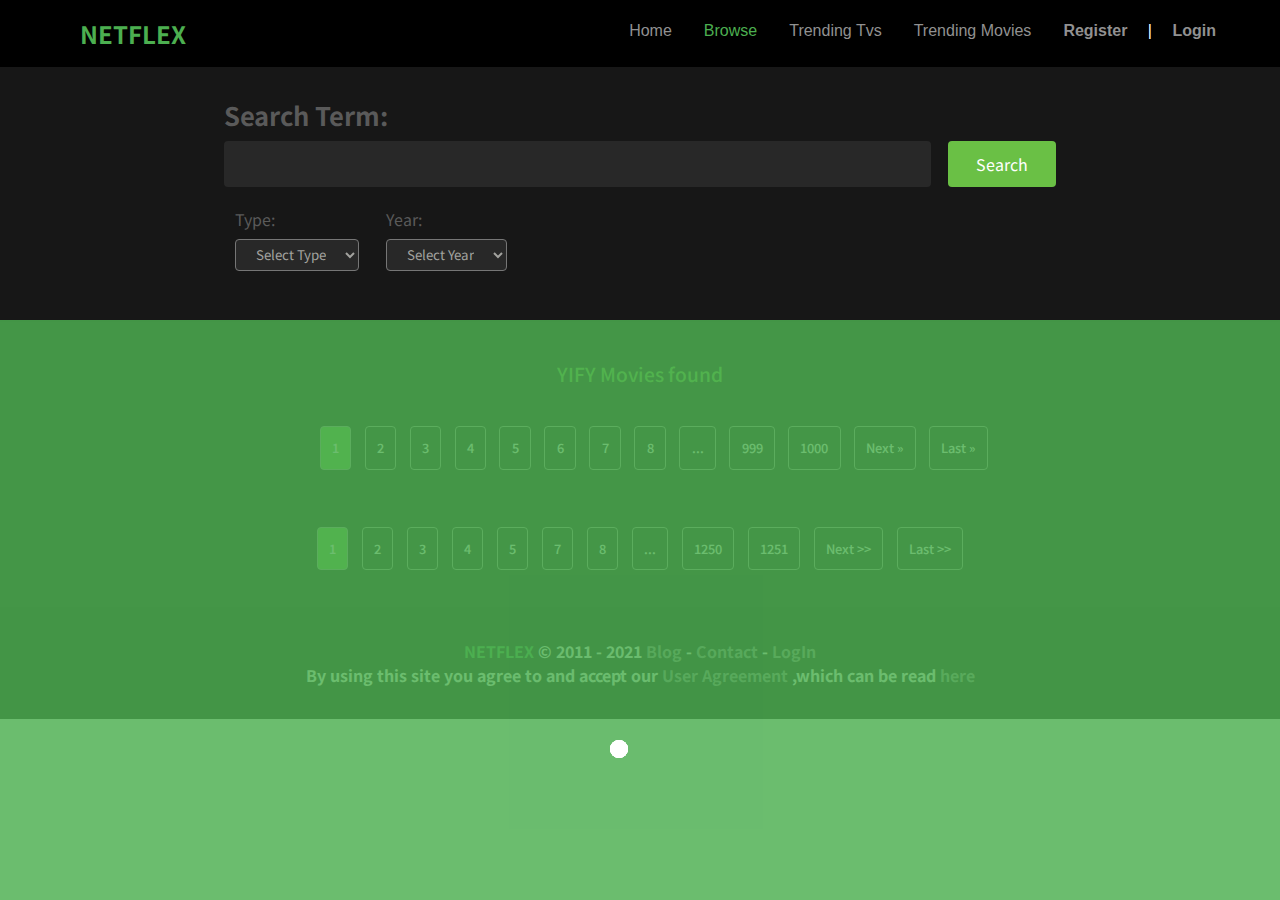
<file: browse-movies.html>
<!DOCTYPE html>
<html lang="en">
    <head>
        <meta charset="UTF-8">
        <meta name="viewport" content="width=device-width, initial-scale=1.0">
        <title>Browse Movies</title>
        <link rel="preconnect" href="https://fonts.gstatic.com">
        <link href="https://fonts.googleapis.com/css2?family=Noto+Sans+JP:wght@300&display=swap" rel="stylesheet">
        <link rel="stylesheet" href="./css/all.min.css">
        <link rel="stylesheet" href="./css/browse_movies.css">
    </head>
    <body>
        <!-- Start Search Section -->
        <div id="SearchSection">
            <div class="nav">
                <h2 id="logo">NETFLEX</h2>
                <ul class="ulNav">
                    <li id="logoutLi"><a href="../" style="text-decoration:none"> Logout</a></li>
                    <li id="loginRegisterPart" style="margin-top: 0;">
                        <ul style="list-style: none;">
                            <li><a style="font-weight: bolder;" href="login.html" class="colorFont">Login</a></li>
                            <li style="margin-top: 20px;" class="colorFont">&nbsp;|&nbsp; </li>
                            <li><a style="font-weight: bolder;" href="Regestration.html" class="colorFont">Register</a></li>
                        </ul>
                    </li>
                    <li><a  href="/TrendingMovie.html">Trending Movies</a></li>
                    <li><a  href="/TrendingTv.html">Trending Tvs</a></li>
                    <li><a id="browsePage" href="browse-movies.html">Browse</a></li>
                    <li><a  href="index.html">Home</a></li>
                </ul>
            </div>
            <div class="container">
                <div id="searchComponent">
                    <h3>Search Term:</h3>
                    <div id="serachBox">
                        <input type="text" id="searchInp">
                        <input type="button" id="searchBtn" value="Search">
                    </div>
                    <ul id="searchOptions">
                        <li>
                            <label>Type:</label>
                            <select name="type" id="typeInp">
                                <option selected disabled>Select Type</option>
                                <option value="movie">Movies</option>
                                <option value="tv">TV</option>
                            </select>
                        </li>
                        <li>
                            <label>Year:</label>
                            <select name="year" id="yearInp">
                                <option selected disabled>Select Year</option>
                                <option value="all">All</option>
                                <option value="2020">2020</option>
                                <option value="2019">2019</option>
                                <option value="2018">2018</option>
                                <option value="2017">2017</option>
                                <option value="2016">2016</option>
                                <option value="2015">2015</option>
                                <option value="2014">2014</option>
                                <option value="2013">2013</option>
                                <option value="2012">2012</option>
                                <option value="2011">2011</option>
                                <option value="2010">2010</option>
                            </select>
                        </li>
                    </ul>
                </div>
            </div>
        </div>
        <!-- End Search Section -->
        <!-- Start Listing Section -->
        
        <!-- Start Loading -->
        <section id="loading1">
            <div class="sk-chase">
                <div class="sk-chase-dot"></div>
                <div class="sk-chase-dot"></div>
                <div class="sk-chase-dot"></div>
                <div class="sk-chase-dot"></div>
                <div class="sk-chase-dot"></div>
                <div class="sk-chase-dot"></div>
              </div>
        </section>
        <!-- End Loading -->
        <div id="listingSection" class="listingSection">
            <div class="container">
                <h3><span id="totalNumMovies"></span> YIFY Movies found</h3>
                <div id="pagination">
                    <ul>
                        <li>
                            <input type="button" id="firstBtn" class="hidden" value="« First">
                        </li>
                        <li>
                            <input type="button" id="prevBtn" class="hidden" value="« Previous">
                        </li>
                        <li class="active">
                            <input type="button" value="1">
                        </li>
                        <li id="paginitionBtn">
                            <input type="button" value="2">
                        </li>
                        <li>
                            <input type="button" value="3">
                        </li>
                        <li>
                            <input type="button" value="4">
                        </li>
                        <li>
                            <input type="button" value="5">
                        </li>
                        <li>
                            <input type="button" value="6">
                        </li>
                        <li>
                            <input type="button" value="7">
                        </li>
                        <li>
                            <input type="button" value="8">
                        </li>
                        <li>
                            <input type="button" disabled style="cursor: not-allowed;" value="...">
                        </li>
                        <li>
                            <input type="button" value="999">
                        </li>
                        <li>
                            <input type="button" value="1000">
                        </li>
                        <li>
                            <input type="button" id="nextBtn" value="Next »">
                        </li>
                        <li>
                            <input type="button" id="lastBtn" value="Last »">
                        </li>
                    </ul>
                </div>
                <div id="moviesListing">
                    <table>
                        <tbody id="tableBody">
                        </tbody>
                    </table>
                </div>
                <div id="pagination">
                    <ul>
                        <li class="active">
                            <input type="button" value="1">
                        </li>
                        <li>
                            <input type="button" value="2">
                        </li>
                        <li>
                            <input type="button" value="3">
                        </li>
                        <li>
                            <input type="button" value="4">
                        </li>
                        <li>
                            <input type="button" value="5">
                        </li>
                        <li>
                            <input type="button" value="7">
                        </li>
                        <li>
                            <input type="button" value="8">
                        </li>
                        <li>
                            <input type="button" value="...">
                        </li>
                        <li>
                            <input type="button" value="1250">
                        </li>
                        <li>
                            <input type="button" value="1251">
                        </li>
                        <li>
                            <input type="button" value="Next >>">
                        </li>
                        <li>
                            <input type="button" value="Last >>">
                        </li>
                    </ul>
                </div>
            </div>
        </div>
        <div class="footer" style="text-align: center; font-weight: bold;">
            <p >
                <span class="colorFont"><span style="color: #4CAF50;">NETFLEX</span> &#169; 2011 - 2021   </span>
                <a href="">Blog</a>
                <span class="colorFont"> - </span> <a href="">Contact</a> - </span> 
                <a href="" id="toggleLogInOutBtn"></a> </p>
            <p><span class="colorFont">By using this site you agree to and accept our </span><a href="">User Agreement</a><span class="colorFont"> ,which can be read</span> <a href="">here</a></p>
        </div>
        <!-- End Listing Section -->
        
        <!-- Start Scroll To Top button -->
        <a href="#" class="back-to-top">
            <i class="fa fa-chevron-up"></i>
        </a>
        <!-- End Scroll To Top button -->
        <script src="./js/all.min.js"></script>
        <script src="./js/cookie.js"></script>
        <script src="./js/jquery-3.5.1.min.js"></script>
        <script src="./js/movie-class.js"></script>
        <script src="./js/browse-movies.js"></script>
    </body>
</html>
</file>
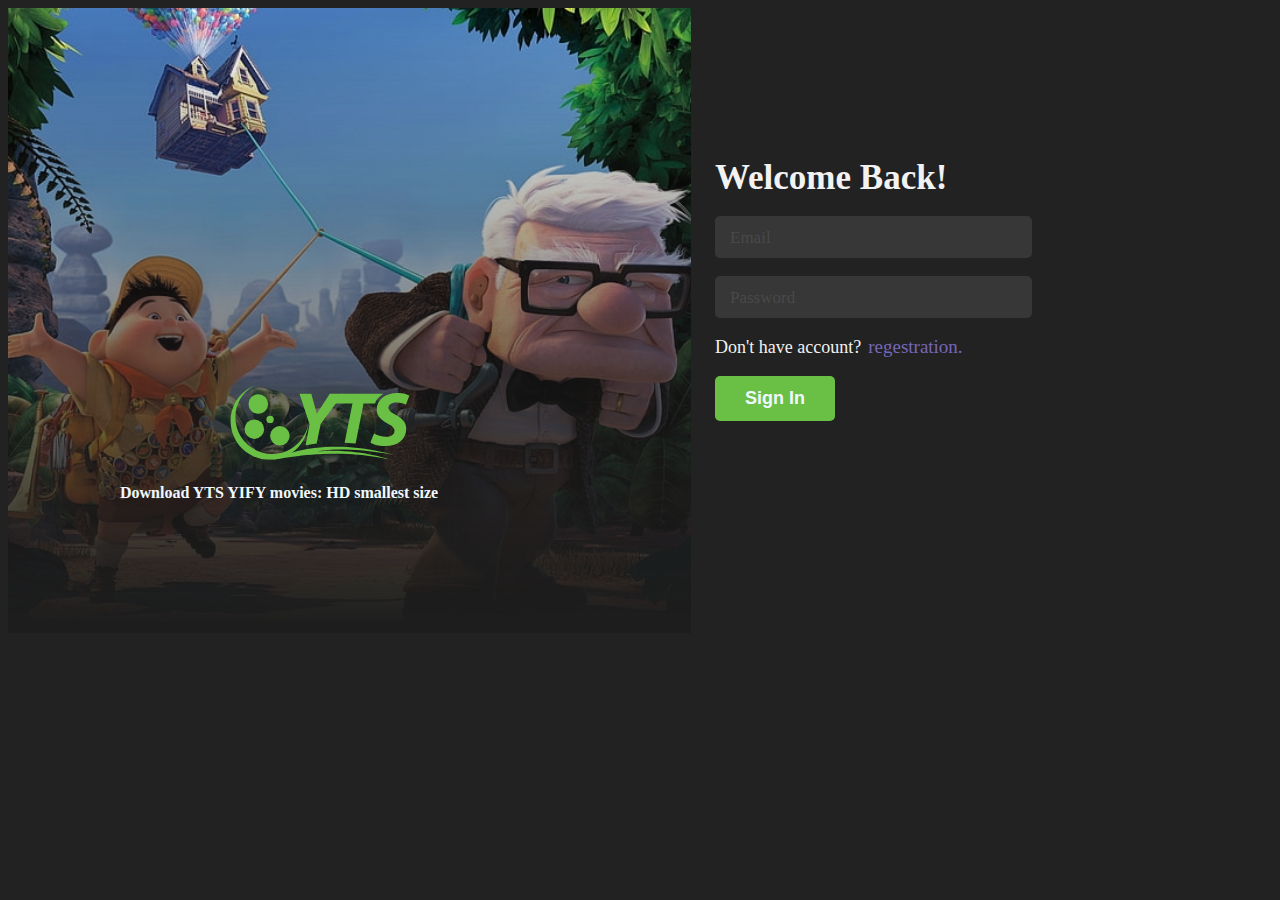
<file: login.html>
<!DOCTYPE html>
<html>
    <head>
    <title>Login</title>
    <link rel="stylesheet" href="./css/login.css">
    </head>

    <body>
        <img src="Logo-YTS.svg" class="centered">
        <p class="centered2">Download YTS YIFY movies: HD smallest size</p>
        <img src="up-movieimg.png">
        <div class="container">
            <form id="form1" method="GET">
                <label id="label1">Welcome Back!</label><br><br>
                <input type="text" id="emailInp" name="useremail" placeholder="Email" class="in"><br><br>
                <input type="password" id="passwordInp" name="pass" placeholder="Password" class="in"><br><br>
                <p class="invalid">Invalid Email or Password!!</p>
                <label id="label2">Don't have account?</label>
                <a href="Regestration.html" class="link1"> regestration. </a><br><br>
                <input type="button" id="signInBtn" value="Sign In" class="btn">
            </form>
        </div>
        <script src="./js/jquery-3.5.1.min.js"></script>
        <script src="./js/cookie.js"></script>
        <script src="./js/login.js"></script>
    </body>
</html>
</file>
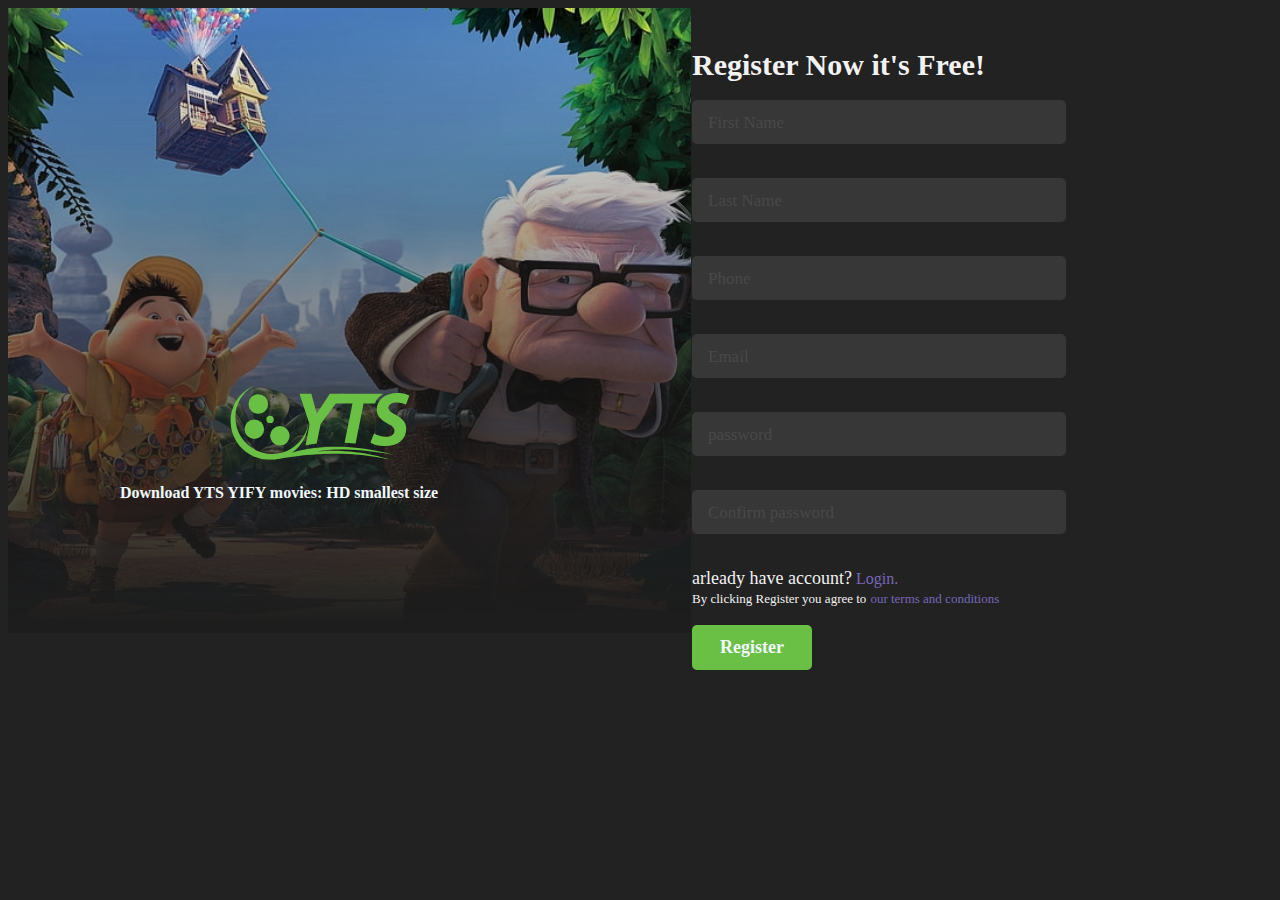
<file: Regestration.html>
<!DOCTYPE html>
<html>
    <head>
    <title>Regestration</title>
    <link rel="stylesheet" href="./css/Regestration.css">
    </head>

    <body>
        <img src="Logo-YTS.svg" class="centered">
        <p class="centered2">Download YTS YIFY movies: HD smallest size</p>
        <img src="up-movieimg.png">
        <div class="container">
            <form method="post" id="form1">
                <label id="label1">Register Now it's Free!</label><br><br>
                <input type="text" pattern="/^[A-Za-z]{3,}$/" name="fname" id="fnameInp" placeholder="First Name" class="in">
                <p id="fNameReq" class="reguired">First Name is Not Valid</p>
                <input type="text" name="lname" id="lnameInp" placeholder="Last Name" class="in">
                <p id="lNameReq" class="reguired">Last Name is Not Valid</p>
                <input type="text" name="phone" id="phoneInp" placeholder="Phone " class="in">
                <p id="phoneReq" class="reguired">Phone Number is Not Valid</p>
                <input type="email" name="email" id="emailInp" placeholder="Email" class="in">
                <p id="emailReq" class="reguired">Email is Not Valid</p>
                <input type="password" name="pass" id="passwordInp" placeholder="password" class="in">
                <p id="passwordReq" class="reguired">Password is Not Valid</p>
                <input type="password" name="confirm" id="confirmInp" placeholder="Confirm password" class="in">
                <p id="confirmReq" class="reguired">Confirm Password is Not Valid</p>
                <label id="label2">arleady have account?</label>
                <a href="login.html" class="link1"> Login. </a><br>

                <label id="label3">By clicking Register you agree to</label>
                <span id="l"> <a href="reset.html" class="link2"> our terms and conditions </a> <br><br></span>
                <input type="button" id="submitBtn" value="Register" class="btn">

            </form>
        </div>
        <script src="./js/all.min.js"></script>
        <script src="./js/cookie.js"></script>
        <script src="js/jquery-3.5.1.min.js"></script>
        <script src="./js/regestration.js"></script>
    </body>
</html>
</file>
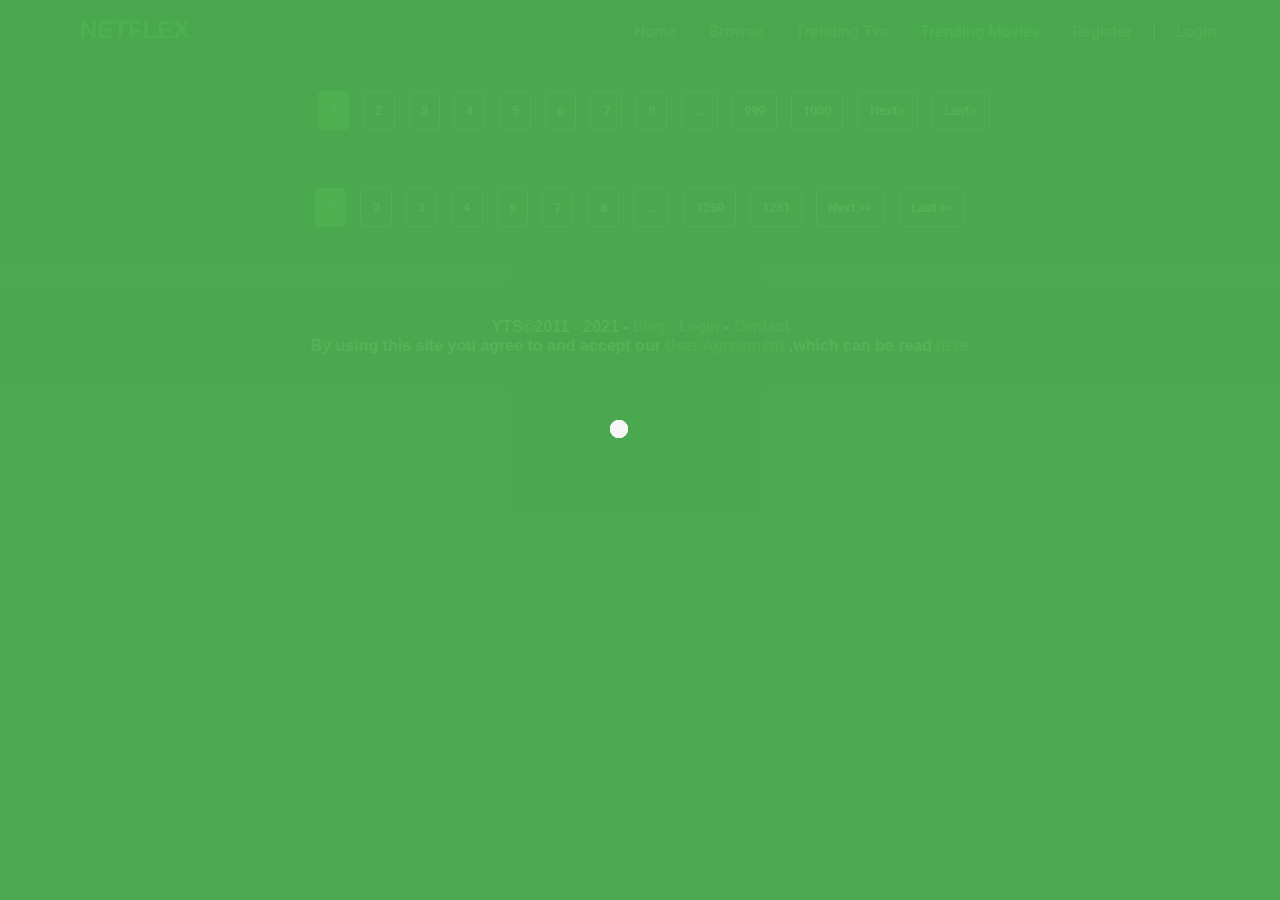
<file: TrendingMovie.html>
<html>
    <head>
        <title>Trending Movies</title>
        <link rel = "stylesheet" type = "text/css" href = "./css/style1.css"/>  
        <link rel="stylesheet" type="text/css" href="./css/browse_movies.css"/>
        <link rel="stylesheet" href="./css/all.min.css">
        <link href="https://fonts.googleapis.com/css2?family=Roboto:wght@300&display=swap" rel="stylesheet">
        <script src="https://ajax.googleapis.com/ajax/libs/jquery/3.5.1/jquery.min.js"></script>
    </head>
    <body>
        
        <!-- Start Loading -->
        <section id="loading">
            <div class="sk-chase">
                <div class="sk-chase-dot"></div>
                <div class="sk-chase-dot"></div>
                <div class="sk-chase-dot"></div>
                <div class="sk-chase-dot"></div>
                <div class="sk-chase-dot"></div>
                <div class="sk-chase-dot"></div>
              </div>
        </section>
        <!-- End Loading -->
        <div class="nav">
            <h2 id="logo">NETFLEX</h2>
            <ul class="ulNav">
                <li id="logoutLi"><a href="../" style="text-decoration:none"> Logout</a></li>
                <li id="loginRegisterPart" style="margin-top: 0;">
                    <ul style="list-style: none;">
                        <li><a style="font-weight: bolder;" href="login.html" class="colorFont">Login</a></li>
                        <li style="margin-top: 20px;" class="colorFont">&nbsp;|&nbsp; </li>
                        <li><a style="font-weight: bolder;" href="Regestration.html" class="colorFont">Register</a></li>
                    </ul>
                </li>
                <li><a  id="moviePage" href="/TrendingMovie.html">Trending Movies</a></li>
                <li><a  href="/TrendingTv.html">Trending Tvs</a></li>
                <li><a  href="browse-movies.html">Browse</a></li>
                <li><a  href="index.html">Home</a></li>
            </ul>
        </div>

        <div>
            <!-- Start Listing Section -->
            <div id="listingSection">
                <div class="container">
                    <h3><span id="totalNumMovies"></span> 24h YIFY Trending Movies</h3>
                    <div id="pagination">
                        <ul>
                            <li>
                                <input type="button" id="firstBtn" class="hidden" value="« First">
                            </li>
                            <li>
                                <input type="button" id="prevBtn" class="hidden" value="« Previous">
                            </li>
                            <li class="active">
                                <input type="button" value="1">
                            </li>
                            <li id="paginitionBtn">
                                <input type="button" value="2">
                            </li>
                            <li>
                                <input type="button" value="3">
                            </li>
                            <li>
                                <input type="button" value="4">
                            </li>
                            <li>
                                <input type="button" value="5">
                            </li>
                            <li>
                                <input type="button" value="6">
                            </li>
                            <li>
                                <input type="button" value="7">
                            </li>
                            <li>
                                <input type="button" value="8">
                            </li>
                            <li>
                                <input type="button" disabled style="cursor: not-allowed;" value="...">
                            </li>
                            <li>
                                <input type="button" value="999">
                            </li>
                            <li>
                                <input type="button" value="1000">
                            </li>
                            <li>
                                <input type="button" id="nextBtn" value="Next »">
                            </li>
                            <li>
                                <input type="button" id="lastBtn" value="Last »">
                            </li>
                        </ul>
                    </div>
                    <div id="moviesListing">
                        <table>
                            <tbody id="tableBody">
                            </tbody>
                        </table>
                    </div>
                    <div id="pagination">
                        <ul>
                            <li class="active">
                                <input type="button" value="1">
                            </li>
                            <li>
                                <input type="button" value="2">
                            </li>
                            <li>
                                <input type="button" value="3">
                            </li>
                            <li>
                                <input type="button" value="4">
                            </li>
                            <li>
                                <input type="button" value="5">
                            </li>
                            <li>
                                <input type="button" value="7">
                            </li>
                            <li>
                                <input type="button" value="8">
                            </li>
                            <li>
                                <input type="button" value="...">
                            </li>
                            <li>
                                <input type="button" value="1250">
                            </li>
                            <li>
                                <input type="button" value="1251">
                            </li>
                            <li>
                                <input type="button" value="Next >>">
                            </li>
                            <li>
                                <input type="button" value="Last >>">
                            </li>
                        </ul>
                    </div>
                </div>
            </div>
            <!-- End Listing Section -->

            <div class="footer" style="text-align: center; font-weight: bold;">
                <p ><span class="colorFont">YTS&#169;2011 - 2021 - </span><a href="">Blog</a> <span class="colorFont">-</span> <a href="">Login</a> <span class="colorFont">-</span> <a href="">Contact</a> </p>
                <p><span class="colorFont">By using this site you agree to and accept our </span><a href="">User Agreement</a><span class="colorFont"> ,which can be read</span> <a href="">here</a></p>
            </div>
        </div>
        
        <!-- Start Scroll To Top button -->
        <a href="#" class="back-to-top">
            <i class="fa fa-chevron-up"></i>
        </a>
        <!-- End Scroll To Top button -->
        <script src="./js/cookie.js"></script>
        <script src="./js/all.min.js"></script>
        <script src="js/jquery-3.5.1.min.js"></script>
        <script src="./js/movie-class.js"></script>
        <script src="./js/browse-movies.js"></script>
    </body>
</html>
</file>
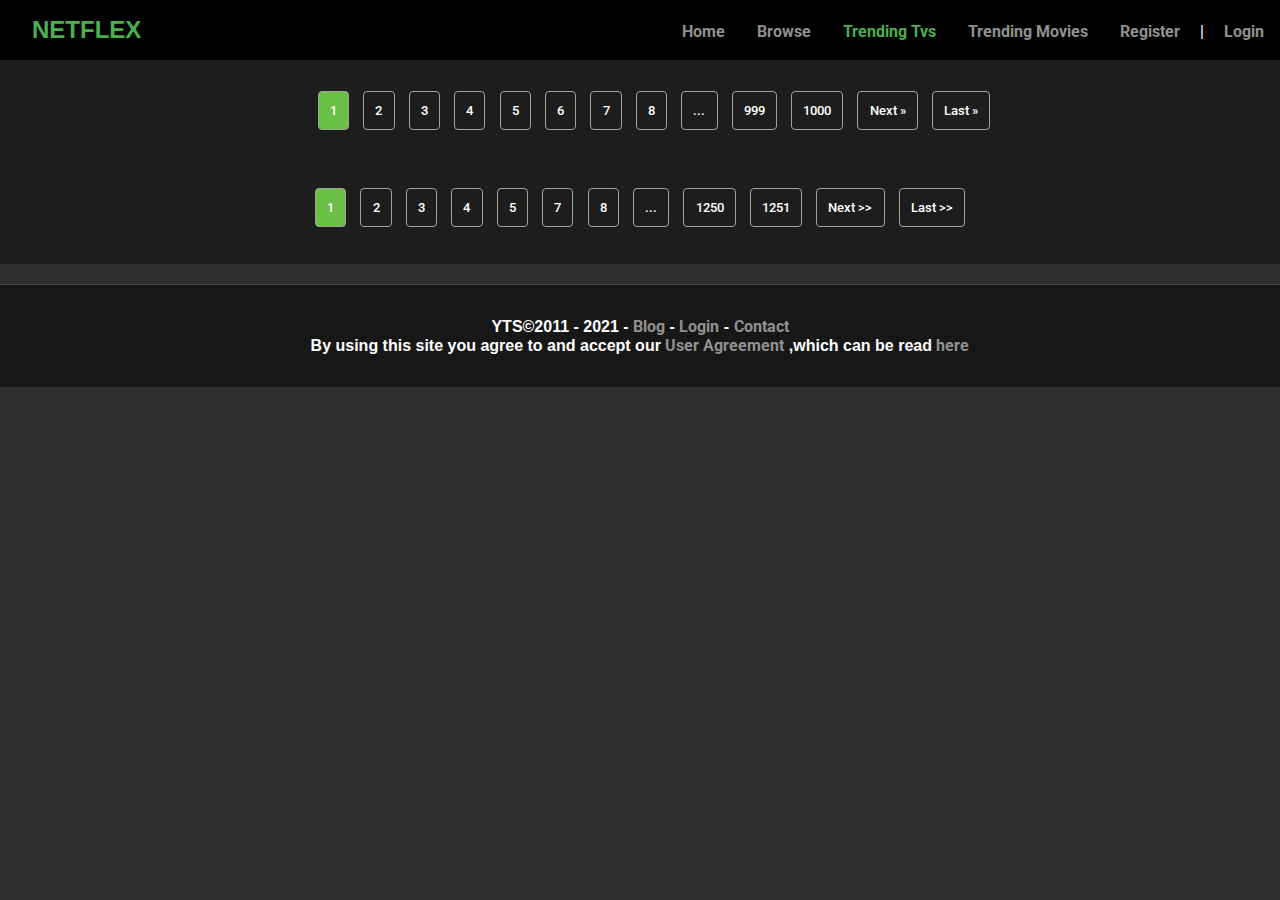
<file: TrendingTv.html>
<html>
    <head>
        <title>Trending Tvs</title>
        <link rel="stylesheet" type="text/css" href="./css/browse_movies.css"/>
        <link rel = "stylesheet" type = "text/css" href = "./css/style1.css"/>  
        <link rel="stylesheet" href="./css/all.min.css">
        <link href="https://fonts.googleapis.com/css2?family=Roboto:wght@300&display=swap" rel="stylesheet">
    </head>
    <body>
        <div class="nav">
            <h2 id="logo">NETFLEX</h2>
            <ul class="ulNav">
                <li id="logoutLi"><a href="../" style="text-decoration:none"> Logout</a></li>
                <li id="loginRegisterPart" style="margin-top: 0;">
                    <ul style="list-style: none;">
                        <li><a style="font-weight: bolder;" href="login.html" class="colorFont">Login</a></li>
                        <li style="margin-top: 20px;" class="colorFont">&nbsp;|&nbsp; </li>
                        <li><a style="font-weight: bolder;" href="Regestration.html" class="colorFont">Register</a></li>
                    </ul>
                </li>
                <li><a  href="/TrendingMovie.html">Trending Movies</a></li>
                <li><a id="tvPage" href="/TrendingTv.html">Trending Tvs</a></li>
                <li><a  href="browse-movies.html">Browse</a></li>
                <li><a  href="index.html">Home</a></li>
            </ul>
        </div>

        <div>
            <!-- Start Listing Section -->
            <div id="listingSection">
                <div class="container">
                    <h3><span id="totalNumMovies"></span> 24h YIFY Trending Tvs</h3>
                    <div id="pagination">
                        <ul>
                            <li>
                                <input type="button" id="firstBtn" class="hidden" value="« First">
                            </li>
                            <li>
                                <input type="button" id="prevBtn" class="hidden" value="« Previous">
                            </li>
                            <li class="active">
                                <input type="button" value="1">
                            </li>
                            <li id="paginitionBtn">
                                <input type="button" value="2">
                            </li>
                            <li>
                                <input type="button" value="3">
                            </li>
                            <li>
                                <input type="button" value="4">
                            </li>
                            <li>
                                <input type="button" value="5">
                            </li>
                            <li>
                                <input type="button" value="6">
                            </li>
                            <li>
                                <input type="button" value="7">
                            </li>
                            <li>
                                <input type="button" value="8">
                            </li>
                            <li>
                                <input type="button" disabled style="cursor: not-allowed;" value="...">
                            </li>
                            <li>
                                <input type="button" value="999">
                            </li>
                            <li>
                                <input type="button" value="1000">
                            </li>
                            <li>
                                <input type="button" id="nextBtn" value="Next »">
                            </li>
                            <li>
                                <input type="button" id="lastBtn" value="Last »">
                            </li>
                        </ul>
                    </div>
                    <div id="moviesListing">
                        <table>
                            <tbody id="tableBody">
                            </tbody>
                        </table>
                    </div>
                    <div id="pagination">
                        <ul>
                            <li class="active">
                                <input type="button" value="1">
                            </li>
                            <li>
                                <input type="button" value="2">
                            </li>
                            <li>
                                <input type="button" value="3">
                            </li>
                            <li>
                                <input type="button" value="4">
                            </li>
                            <li>
                                <input type="button" value="5">
                            </li>
                            <li>
                                <input type="button" value="7">
                            </li>
                            <li>
                                <input type="button" value="8">
                            </li>
                            <li>
                                <input type="button" value="...">
                            </li>
                            <li>
                                <input type="button" value="1250">
                            </li>
                            <li>
                                <input type="button" value="1251">
                            </li>
                            <li>
                                <input type="button" value="Next >>">
                            </li>
                            <li>
                                <input type="button" value="Last >>">
                            </li>
                        </ul>
                    </div>
                </div>
            </div>
            <!-- End Listing Section -->

            <div class="footer" style="text-align: center; font-weight: bold;">
                <p ><span class="colorFont">YTS&#169;2011 - 2021 - </span><a href="">Blog</a> <span class="colorFont">-</span> <a href="">Login</a> <span class="colorFont">-</span> <a href="">Contact</a> </p>
                <p><span class="colorFont">By using this site you agree to and accept our </span><a href="">User Agreement</a><span class="colorFont"> ,which can be read</span> <a href="">here</a></p>
            </div>
        </div>
        
        <!-- Start Scroll To Top button -->
        <a href="#" class="back-to-top">
            <i class="fa fa-chevron-up"></i>
        </a>
        <!-- End Scroll To Top button -->
        <script src="./js/all.min.js"></script>
        <script src="./js/cookie.js"></script>
        <script src="js/jquery-3.5.1.min.js"></script>
        <script src="./js/tvClass.js"></script>
        <script src="./js/trendingTv.js"></script>
        <script src="./js/tvDetails.js"></script>
    </body>
</html>
</file>
<file: css/browse_movies.css>
* {
    padding: 0;
    box-sizing: border-box;
    margin: 0;
    /* font-family: Arimo,Arial,Helvetica,"Lucida Grande",sans-serif; */
    font-family: 'Noto Sans JP', sans-serif;
}

/* Start NavBar */

.nav
{
    width: 100%;
    background-color: black;
    font-family: 'Roboto', sans-serif;
    color: white;
    padding: 1rem 3rem;
    position: fixed;
    z-index: 99999999;
}
#logo {
    display: inline;
    margin-left: 2rem;
    color: #4CAF50;
}
.ulNav {
    list-style-type: none;
    margin: 0;
    padding: 0;
    /* overflow: hidden; */
    background-color: black;
    /* width: 100%; */
    /* height: 60px; */
    display: inline;
    font-family: 'Roboto', sans-serif;
    color: white;
  }
  
.ulNav li {
    float: right;
    margin-top: 6px;
    background-color:black;
    font-family: 'Roboto', sans-serif;
    color: white;
  }
  .ulNav li:not(#loginRegisterPart):hover a {
    color: #4CAF50 !important;
}
.activePage {
    color: #4CAF50 !important;
}
.ulNav li a {
    display: block;
    color: #919191;
    text-align: center;
    padding: 0 16px;
    text-decoration: none;
    background-color:black ;
    margin: auto;
    font-family: 'Roboto', sans-serif;
    transition: all .3s ease-in-out;
  }
/* End NavBar */

/*  Start Search Section  */
#SearchSection {
    background-color: #171717;
    color: #5a5a5a;
}
#SearchSection .container {
    width: 70%;
    padding: 2rem ;
    margin: auto;
}
#searchComponent {
    color: #5a5a5a;
    margin-top: 4rem;
}
#serachBox, #searchComponent {
    margin-bottom: .5rem;
}
#searchComponent h3 {
    font-size: 1.6rem;
    margin-bottom: .5rem;
}

#searchInp {
    padding: .7rem;
    border-radius: 4px;
    border: none;
    width: 85%;
    background-color: #282828;
    color: white;
    font-size: 1rem;
}
#searchBtn {
    padding: .7rem;
    border-radius: 4px;
    border: none;
    width: 13%;
    float: right;
    background-color: #6ac045;
    cursor: pointer;
    color: white;
    font-size: 1rem;
}
#searchBtn:hover {
    background-color: #5da93c;
}
ul#searchOptions {
    list-style: none;
}
ul#searchOptions li {
    display: inline-block;
    margin: .7rem;
}
ul#searchOptions li label {
    margin-bottom: .5rem;
    display: block;
}
ul#searchOptions li select {
    padding: .3rem 1rem;
    border-radius: 4px;
    background-color: #282828;
    color: #a2a29e;
}
.hidden {
    display: none;
}
/*  End Search Section */

/* Start Listing Section */
#listingSection {
    background-color: #1d1d1d;
    color: #FFF;
}
#listingSection .container {
    width: 80%;
    padding: 2rem  0;
    margin: auto;
}
#listingSection h3 {
    color: #6ac045;
    font-weight: 500;
    font-size: 1.2rem;
    text-align: center;
    margin-bottom: 2rem;
} 
#listingSection h3 span {
    font-weight: bold;
    font-size: 1.5rem;
}   
#pagination ul {
    list-style: none;
    text-align: center;
}

#pagination ul li {
    display: inline-block;
    margin: .3rem;
}
#pagination ul li input{
    padding: .7rem;
    background-color: #1d1d1d;
    border: none;
    border-radius: 4px;
    color: #FFF;
    font-weight: bold;
    cursor: pointer;
    border: .1px solid #a2a29e;
    font-size: 0.8rem;
    font-weight: 500;
}
#pagination ul li.active input {
    background-color: #6ac045;
}
#pagination ul li input:hover{
    background-color: #5da93c;
}
#moviesListing {
    padding: 1.5rem;
    width: 100%;
}
#moviesListing table {
    width: 100%;
}
#moviesListing table .movie {
    margin: .5rem 1rem;
}
.imgPart {
    border: 2px solid #FFF;
    border-radius: 9px;
    height: 300px;
    cursor: pointer;
    position: relative;
}
.active .imgPart img {
    opacity: .2;
}
.imgPart .shadow {
    display: none;
    position: absolute;
    top: 0;
    left: 0;
    width: 100%;
    height: 100%;
    opacity: 1;
    text-align: center;
    padding: 1rem 1rem;
    z-index: 22222;
}
.imgPart .shadow p{
    margin: .8rem;
    font-size: 1.6rem;
}
.imgPart .shadow p .star {
    color: #6ac045 !important;
}
.imgPart .shadow .MovieDetails {
    margin-top: 2rem;
    padding: .5rem 1rem;
    background-color: #6ac045;
    border: none;
    border-radius: 4px;
    color: #FFF;
    font-weight: bold;
    cursor: pointer;
    font-size: 1rem;
    font-weight: 500;
    text-decoration: none;
}
.imgPart .shadow input:hover{
    background-color: #5da93c;
}
.imgPart img {
    border-radius: 9px;
    width: 100%;
    height: 100%;
}
.textPart {
    margin-top: .7rem;
}
.textPart p:nth-child(2) {
    font-size: smaller;
    color: #a2a29e;
}
/* End Listing Section */
/* Start Footer */
.footer {
    text-align: center;
    font-weight: bold;
    padding: 2rem;
    background-color: #171717;
    color: #fff;
}
.footer a {
    color: #919191;
    text-decoration: none;
    transition: all .3s ease-in-out;
}
.footer a:hover{
    color: #4CAF50;
}
/* End Footer */

/* Start Scroll To Top button */
.back-to-top {
    position: fixed;
    display: none;
    background: #4CAF50;
    color: #fff;
    width: 44px;
    height: 44px;
    text-align: center;
    line-height: 1;
    font-size: 16px;
    border-radius: 50%;
    right: 15px;
    bottom: 15px;
    transition: all 0.5s ease;
    z-index: 11;
}
.back-to-top svg
{
    /* padding-top: 12px; */
    color: #fff;
    position: relative;
    top: 12px;
}
.testing
{
    color: #4CAF50;
}
/* End Scroll To Top button */

/* Start Loading */
#loading1 {
    top: 320px;
    left: 0;
    height: 100%;
    width: 100%;
    display: flex;
    justify-content: center;
    align-items: center;
    position: fixed;
    z-index: 9999999999999;
    background-color: #4CAF50;
  }
  #loading {
    top: 0;
    left: 0;
    height: 100%;
    width: 100%;
    display: flex;
    justify-content: center;
    align-items: center;
    position: fixed;
    z-index: 9999999999999;
    background-color: #4CAF50;
  }
  .sk-chase {
    width: 60px;
    height: 60px;
    position: relative;
    animation: sk-chase 2.5s infinite linear both;
  }
  
  .sk-chase-dot {
    width: 100%;
    height: 100%;
    position: absolute;
    left: 0;
    top: 0; 
    animation: sk-chase-dot 2.0s infinite ease-in-out both; 
  }
  
  .sk-chase-dot:before {
    content: '';
    display: block;
    width: 30%;
    height: 30%;
    background-color: #fff;
    border-radius: 100%;
    animation: sk-chase-dot-before 2.0s infinite ease-in-out both; 
  }
  
  .sk-chase-dot:nth-child(1) { animation-delay: -1.1s; }
  .sk-chase-dot:nth-child(2) { animation-delay: -1.0s; }
  .sk-chase-dot:nth-child(3) { animation-delay: -0.9s; }
  .sk-chase-dot:nth-child(4) { animation-delay: -0.8s; }
  .sk-chase-dot:nth-child(5) { animation-delay: -0.7s; }
  .sk-chase-dot:nth-child(6) { animation-delay: -0.6s; }
  .sk-chase-dot:nth-child(1):before { animation-delay: -1.1s; }
  .sk-chase-dot:nth-child(2):before { animation-delay: -1.0s; }
  .sk-chase-dot:nth-child(3):before { animation-delay: -0.9s; }
  .sk-chase-dot:nth-child(4):before { animation-delay: -0.8s; }
  .sk-chase-dot:nth-child(5):before { animation-delay: -0.7s; }
  .sk-chase-dot:nth-child(6):before { animation-delay: -0.6s; }
  
  @keyframes sk-chase {
    100% { transform: rotate(360deg); } 
  }
  
  @keyframes sk-chase-dot {
    80%, 100% { transform: rotate(360deg); } 
  }
  
  @keyframes sk-chase-dot-before {
    50% {
      transform: scale(0.4); 
    } 100%, 0% {
      transform: scale(1.0); 
    } 
  }
  /* End Loading */
  .listingSection {
      display: none;
  }
</file>
<file: css/login.css>
.container {
    float: right;
    width: 500px;
    height: 500px;
    margin-top: 150px;
    margin-right: 57px
}

body {
    background-color: #222222;
    font-family: Montserrat;
}

#label1 {
    font-size: 35px;
    color: #F2F2F2;
    font-weight: bold;
}

.in {
    font-size: 18px;
    font-family: Montserrat;
    background-color: #373737;
    width: 300px;
    height: 40px;
    border-radius: 5px;
    border-style: hidden;
    padding-left: 15px;
    color: aliceblue;
}

#label2 {
    font-size: 18px;
    color: #F2F2F2;
}

.btn {
    background-color: #6AC045;
    width: 120px;
    height: 45px;
    border-radius: 5px;
    color: aliceblue;
    border-style: hidden;
    font-weight: bold;
    font-size: 18px;


}

.link1 {
    color: #7667B9;
    text-decoration: none;
    font-size: 19px;
    padding: 3px;
}

/*placholder{
    color: #494949;
}*/



::placeholder {
    color: #494949;
    opacity: 1;
    font-size: 17px;
    font-family: Montserrat;


}

.centered {
    position: absolute;
    top: 47%;
    left: 25%;
    transform: translate(-50%, -50%);
    width: 180px
}

.centered2 {
    position: absolute;
    top: 53%;
    left: 25%;
    transform: translate(-50%, -50%);
    width: 400px;
    color: aliceblue;
    font-weight: bold;
}
.invalid {
    display: none;
    margin-top: -5px;
    color: red;
    margin-left: 11px;
}
#signInBtn {
    cursor: pointer;
}
</file>
<file: css/Regestration.css>
body {
    background-color: #222222;
    font-family: Montserrat;
}
.container {
    float: right;
    width: 500px;
    height: 450px;
    margin-top: 40px;
    margin-right: 80px;
}


#label1 {
    font-family: Montserrat;
    font-size: 30px;
    color: #F2F2F2;
    font-weight: bold;
}

.in {
    font-size: 18px;
    background-color: #373737 !important;
    width: 355px;
    height: 40px;
    border-radius: 5px;
    border-style: hidden;
    padding-left: 15px;
    color: aliceblue;
    font-family: Montserrat;
}

#label2 {
    font-size: 18px;
    color: #F2F2F2;
}
#label3 {
    font-size: 13px;
    color: #F2F2F2;
}

.btn {
    font-family: Montserrat;
    background-color: #6AC045;
    width: 120px;
    height: 45px;
    border-radius: 5px;
    color: aliceblue;
    border-style: hidden;
    font-weight: bold;
    font-size: 18px;


}

.link1{
    color: #7667B9;
    font-weight: 200px;
    text-decoration: none;
    font-size: 19;
}

.link2{
    color: #7667B9;
    font-weight: 200px;
    text-decoration: none;
    font-size: 13px;
}

/*placholder{
    color: #494949;
}*/



::placeholder {
    color: #494949;
    opacity: 1;
    font-size: 17px;
    font-family: Montserrat;


}

.centered {
    position: absolute;
    top: 47%;
    left: 25%;
    transform: translate(-50%, -50%);
    width: 180px
}

.centered2 {
    position: absolute;
    top: 53%;
    left: 25%;
    transform: translate(-50%, -50%);
    width: 400px;
    color: aliceblue;
    font-weight: bold;
}
#l
{
    font-size: 13px;
    width: 150px
}
#fnameInp, #lnameInp, #phoneInp, #emailInp, #passwordInp, #confirmInp {
    border: 1px solid transparent;
}
#submitBtn {
    cursor: not-allowed;
}
.reguired {
    color: red;
    margin-top: 4px;
    margin-left: 10px;
    font-size: 14px;
    visibility: hidden;
}
</file>
<file: css/style1.css>
body{
    margin: 0;
    background-color: #2f2f2f;
    height: auto;
    font-family: 'Roboto', sans-serif;
    color: white;

}
.cent
{
    text-align: center;
    font-family: 'Roboto', sans-serif;
    color: white;
    margin-top: 8rem;
}
table
{
    text-align: center;
    margin-left:auto; 
    margin-right:auto;
    font-family: 'Roboto', sans-serif;
    color: white;
}
#iii
{
   width: 200px;
   height: 315px;
   font-family: 'Roboto', sans-serif;
   color: white;

}
.container
{
    margin-top: 20px;
    font-family: 'Roboto', sans-serif;
    color: white;
}
.container a{
    text-decoration: none;
    font-family: 'Roboto', sans-serif;
    color: white;
}
li input
{
    border-radius: 10px;
    border: none;
    border: solid #333333 1px;
    background-color: black;
    font-family: 'Roboto', sans-serif;
    color: white;
}
.nav
{
    width: 100%;
    background-color: black;
    font-family: 'Roboto', sans-serif;
    color: white;
}
.ulNav li {
    float: right;
    margin-top: 6px;
    background-color:black;
    font-family: 'Roboto', sans-serif;
    color: white;
  }

activePage {
    color: #4CAF50 !important;
}
.ulNav li a {
    display: block;
    color: #919191;
    text-align: center;
    padding: 14px 16px;
    text-decoration: none;
    background-color:black ;
    margin: auto;
    font-family: 'Roboto', sans-serif;
    transition: all .3s ease-in-out;
    font-weight: bold;
  }
.movElm h5
{
    margin-left: auto;
    margin-bottom: 0;
    font-weight: bolder;
    font-family: 'Roboto', sans-serif;
    color: white;
    
}
.movElm
{
    padding-left: 25px;
}
.movElm p{
    margin: 0;
    font-size: 12px;
    color: #919191;
    text-align: left;
    margin: auto;
    font-family: 'Roboto', sans-serif;

}
.container 
{
    position: relative;
    font-family: 'Roboto', sans-serif;


}
.container img
{
    border: white 5px solid;
    border-radius: 3px;
    font-family: 'Roboto', sans-serif;

}
.layer
{  
    text-align: center;
    background-color: #2f2f2f;
    opacity: 0.8;
    position:absolute;  
    top: 5px;
    bottom: 0;
    left: 0;
    right: 0;
    width: 201px;
    height: 315px;
    margin: auto;
    margin-top: 0;
    font-family: 'Roboto', sans-serif;
    color: white;

}
.footer
{
    
    margin-top: 20px;
    border-top: 1px solid #4b4a47;
    font-family: 'Roboto', sans-serif;
    color: white;

}
.footer p a
{
    color :#919191;
    font-family: 'Roboto', sans-serif;

}
.starr
{
    position:absolute;
    text-align: center;
    bottom: 0;
    left: 0;
    right: 0;
    top:5px;
    margin: auto;
    font-family: 'Roboto', sans-serif;

}
.starr input
{
  text-align: center;
  margin: auto;
  display: block;
  
}
.starr p
{
    text-align: center;
    margin: auto;
    display: block;
    font-size: 18px;
    font-weight: bolder;
    padding-top: 7px;
    color: white;
}


.starr input
{
    border: none;
    color: white;
    padding: 15px 32px;
    text-align: center;
    text-decoration: none;
    display: inline-block;
    font-size: 16px;
    margin: 4px 2px;
    margin-top: 20px;
    cursor: pointer;
    border-radius: 3px;
    background-color: #4CAF50;
    opacity: 1;
}

a .title
{   
    /*position: absolute;*/
    text-align: left;
    margin: auto;
    

}
.datte
{
    /*position: absolute;*/
    bottom: 200px;
}
.footer a
{
    text-decoration: none;
}
#mid
{   
    width: 100%;
    text-align: center;

}
#pop
{
    margin-bottom: 30px;
}
#headerText {
    margin-left: auto;
    margin-right: auto;
    width: 50%;
    font-size: 1.3rem;
    line-height: 1.3;
}
/* Start NavBar */

.nav
{
    width: 100%;
    background-color: black;
    /* font-family: 'Roboto', sans-serif; */
    color: white;
    padding: 1rem 0;
    position: fixed;
    z-index: 99999999;
    top: 0;
}
#logo {
    display: inline;
    margin-left: 2rem;
    color: #4CAF50;
}
.ulNav {
    list-style-type: none;
    margin: 0;
    padding: 0;
    /* overflow: hidden; */
    background-color: black;
    /* width: 100%; */
    /* height: 60px; */
    display: inline;
    font-family: 'Roboto', sans-serif;
    color: white;
  }
  
.ulNav li {
    float: right;
    margin-top: 6px;
    background-color:black;
    font-family: 'Roboto', sans-serif;
    color: white;
  }
.ulNav li:not(#loginRegisterPart):hover a {
    color: #4CAF50;
}
a.activePage {
    color: #4CAF50;
}
.ulNav li a {
    display: block;
    color: #919191;
    text-align: center;
    padding: 0 16px;
    text-decoration: none;
    background-color:black ;
    margin: auto;
    font-family: 'Roboto', sans-serif;
    transition: all .3s ease-in-out;
  }
/* End NavBar */

/* Start Scroll To Top button */
.back-to-top {
    position: fixed;
    display: none;
    background: #4CAF50;
    color: #fff;
    width: 44px;
    height: 44px;
    text-align: center;
    line-height: 1;
    font-size: 16px;
    border-radius: 50%;
    right: 15px;
    bottom: 15px;
    transition: all 0.5s ease;
    z-index: 11;
}
.back-to-top i 
{
    padding-top: 12px;
    color: #fff;
}
.testing
{
    color: #4CAF50;
}
/* Start Loading */
#loading {
    top: 0;
    left: 0;
    height: 100%;
    width: 100%;
    display: flex;
    justify-content: center;
    align-items: center;
    position: fixed;
    z-index: 9999999999999;
    background-color: #4CAF50;
  }
  .sk-chase {
    width: 60px;
    height: 60px;
    position: relative;
    animation: sk-chase 2.5s infinite linear both;
  }
  
  .sk-chase-dot {
    width: 100%;
    height: 100%;
    position: absolute;
    left: 0;
    top: 0; 
    animation: sk-chase-dot 2.0s infinite ease-in-out both; 
  }
  
  .sk-chase-dot:before {
    content: '';
    display: block;
    width: 30%;
    height: 30%;
    background-color: #fff;
    border-radius: 100%;
    animation: sk-chase-dot-before 2.0s infinite ease-in-out both; 
  }
  
  .sk-chase-dot:nth-child(1) { animation-delay: -1.1s; }
  .sk-chase-dot:nth-child(2) { animation-delay: -1.0s; }
  .sk-chase-dot:nth-child(3) { animation-delay: -0.9s; }
  .sk-chase-dot:nth-child(4) { animation-delay: -0.8s; }
  .sk-chase-dot:nth-child(5) { animation-delay: -0.7s; }
  .sk-chase-dot:nth-child(6) { animation-delay: -0.6s; }
  .sk-chase-dot:nth-child(1):before { animation-delay: -1.1s; }
  .sk-chase-dot:nth-child(2):before { animation-delay: -1.0s; }
  .sk-chase-dot:nth-child(3):before { animation-delay: -0.9s; }
  .sk-chase-dot:nth-child(4):before { animation-delay: -0.8s; }
  .sk-chase-dot:nth-child(5):before { animation-delay: -0.7s; }
  .sk-chase-dot:nth-child(6):before { animation-delay: -0.6s; }
  
  @keyframes sk-chase {
    100% { transform: rotate(360deg); } 
  }
  
  @keyframes sk-chase-dot {
    80%, 100% { transform: rotate(360deg); } 
  }
  
  @keyframes sk-chase-dot-before {
    50% {
      transform: scale(0.4); 
    } 100%, 0% {
      transform: scale(1.0); 
    } 
  }
  /* End Loading */
.newColor {
    color: #4CAF50;
}
  /* Start Theme Section */
  
#options {
   
    position: fixed;
    left: -187.568px;
    top: 150px;
    z-index: 999999999;
    cursor: pointer;
}
#options svg {
    background-color: #4CAF50;
    color: #fff;
    padding: 5px;
    cursor: pointer;
    float: left;
    border-top-right-radius: 7px;
    border-bottom-right-radius: 7px;
}
.colors-box {
    background-color: #ccc;
    border: solid 1px #4CAF50;
    padding: 10px;
    cursor: pointer;
    position: relative;
    float: left;
}
.colors-box .color-item {
    width: 30px;
    height: 30px;
    background-color: orange;
    display: inline-block;
}
#options img {
    width: 50px;
}

  /* End Theme Section */
</file>
